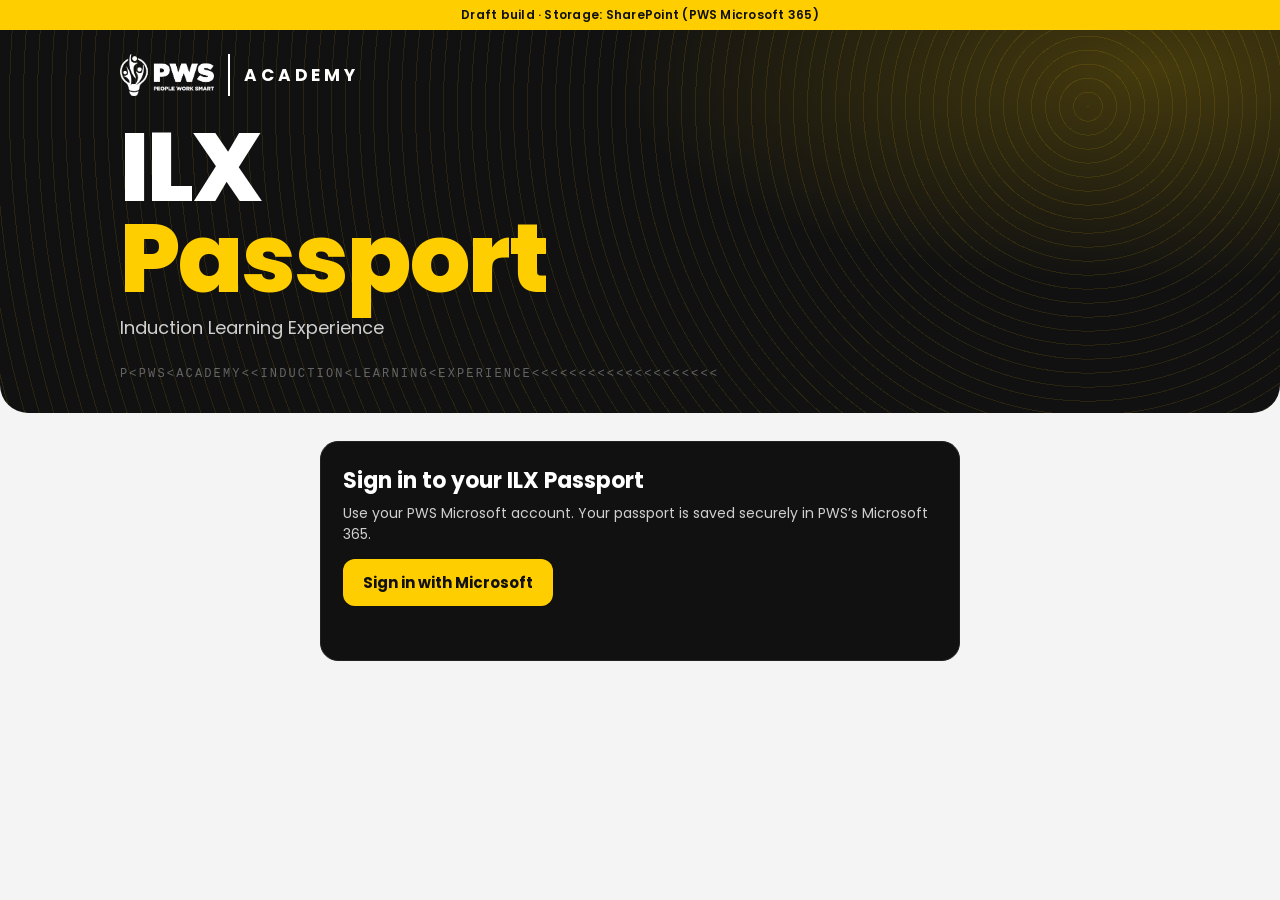
<file: index.html>
<!doctype html>
<html lang="en">
<head>
  <meta charset="utf-8">
  <meta name="viewport" content="width=device-width, initial-scale=1, viewport-fit=cover">
  <meta name="theme-color" content="#111111">
  <title>ILX Passport · PWS Academy</title>
  <link rel="manifest" href="manifest.webmanifest">
  <link rel="icon" href="assets/icon-192.png">
  <link rel="apple-touch-icon" href="assets/icon-192.png">
  <link rel="preconnect" href="https://fonts.googleapis.com">
  <link rel="preconnect" href="https://fonts.gstatic.com" crossorigin>
  <link rel="stylesheet" href="https://fonts.googleapis.com/css2?family=Poppins:wght@400;500;600;700;800&display=swap">
  <link rel="stylesheet" href="css/styles.css">
</head>
<body>
  <div class="sandbox-bar" role="note">Sandbox · use sample data only · Storage: <span id="adapterName"></span></div>

  <header class="cover">
    <div class="cover-inner">
      <div class="topbar">
        <div class="lockup"><img src="assets/pws-logo-white.png" alt="PWS People Work Smart"><div class="div"></div><span>ACADEMY</span></div>
        <div class="topbar-right">
          <nav class="tabs" role="tablist" id="tabs" hidden>
            <button role="tab" aria-selected="true" data-tab="passport">My passport</button>
            <button role="tab" aria-selected="false" data-tab="facil">Facilitator</button>
          </nav>
          <button class="chip" id="signout" hidden>Switch person</button>
        </div>
      </div>
      <div class="hero">
        <div>
          <h1>ILX <em>Passport</em></h1>
          <p class="program">Induction Learning Experience</p>
        </div>
        <div class="holder" id="holderCard" hidden>
          <div><div class="who">Passport holder</div><div class="name" id="holder"></div></div>
          <div class="meter">
            <svg class="ring" viewBox="0 0 80 80" aria-hidden="true"><circle class="bg" cx="40" cy="40" r="34"/><circle class="fg" id="ringfg" cx="40" cy="40" r="34" stroke-dasharray="213.6" stroke-dashoffset="213.6"/></svg>
            <div><b id="count">0 / 8</b><small id="cohortline">stamps collected</small></div>
          </div>
        </div>
      </div>
      <div class="mrz" aria-hidden="true">P&lt;PWS&lt;ACADEMY&lt;&lt;INDUCTION&lt;LEARNING&lt;EXPERIENCE&lt;&lt;&lt;&lt;&lt;&lt;&lt;&lt;&lt;&lt;&lt;&lt;&lt;&lt;&lt;&lt;&lt;&lt;&lt;&lt;</div>
    </div>
  </header>

  <main class="wrap">
    <!-- Sign in (sandbox). In production this becomes Microsoft sign-in. -->
    <section class="panel show" id="p-signin">
      <div class="notice" id="notice" role="alert" hidden></div>
      <div class="signin single" id="msSignin" hidden>
        <div class="box dark">
          <h2>Sign in to your ILX Passport</h2>
          <p>Use your PWS Microsoft account. Your passport is saved securely in PWS’s Microsoft 365.</p>
          <div class="row"><button class="btn" id="msSignInBtn">Sign in with Microsoft</button></div>
          <div class="msg" id="msmsg" role="status"></div>
        </div>
      </div>
      <div class="signin" id="sandboxSignin">
        <div class="box">
          <h2>Open your passport</h2>
          <p>Pick your name or add yourself. In the live version, you’ll sign in with your PWS Microsoft account.</p>
          <div class="people" id="people"></div>
          <form id="addForm" class="row">
            <input id="newName" placeholder="Your name" autocomplete="off" aria-label="Your name">
            <button class="btn" type="submit">Open passport</button>
          </form>
        </div>
        <div class="box dark">
          <h2>Facilitator</h2>
          <p>Enter the facilitator PIN to set codes, run the projector and see the cohort.</p>
          <form id="pinForm" class="row">
            <input id="pin" type="password" inputmode="numeric" placeholder="PIN" aria-label="Facilitator PIN">
            <button class="btn" type="submit">Enter</button>
          </form>
          <div class="msg" id="pinmsg" role="status"></div>
        </div>
      </div>
    </section>

    <section class="panel" id="p-passport">
      <div class="section-title"><h2>Your stamps</h2><p>Finish each module’s task, then enter the code your facilitator shows.</p></div>
      <div class="pages" id="pages"></div>
      <div class="cert" id="cert">
        <div class="confetti" id="confetti"></div>
        <div class="lockup center"><img src="assets/pws-logo-white.png" alt="PWS People Work Smart"><div class="div"></div><span>ACADEMY</span></div>
        <p>Induction Learning Experience</p>
        <h2>ILX Graduate</h2>
        <p class="certname" id="certname"></p>
        <p>All eight stamps collected. Welcome to the team.</p>
      </div>
    </section>

    <section class="panel" id="p-facil">
      <div class="section-title"><h2>Facilitator</h2><p>Run the day from here.</p></div>
      <div class="grid2">
        <div class="box">
          <h3>Cohort</h3>
          <p>Name the cohort and generate fresh stamp codes. New codes replace the old ones.</p>
          <div class="field"><label for="cohort">Cohort name</label><input id="cohort" placeholder="e.g. ILX Pilot, 26 October 2026"></div>
          <div class="row"><button class="btn" id="gen">Generate new codes</button></div>
          <div class="msg" id="genmsg" role="status"></div>
        </div>
        <div class="box">
          <h3>Stamp codes</h3>
          <p>Tap a code to show it full screen at the end of each module.</p>
          <div class="codes" id="codes"></div>
        </div>
      </div>
      <div class="box mt">
        <div class="box-head">
          <h3>Cohort progress</h3>
          <div class="row tight">
            <button class="btn ghost" id="wall">Cohort Wall</button>
            <button class="btn ghost" id="export">Export CSV</button>
          </div>
        </div>
        <div class="tablewrap"><table><thead><tr><th>Participant</th><th>Stamps</th><th>30-second pitch</th><th>Last update</th><th></th></tr></thead><tbody id="roster"></tbody></table></div>
      </div>
      <div class="box mt" id="sandboxTools">
        <h3>Sandbox tools</h3>
        <p>Load sample people to test the facilitator view, or clear everything.</p>
        <div class="row"><button class="btn ghost" id="seed">Load sample cohort</button><button class="btn ghost" id="reset">Reset sandbox</button></div>
      </div>
    </section>
  </main>

  <div class="backdrop" id="backdrop" role="dialog" aria-modal="true" aria-labelledby="sheettitle"><div class="sheet" id="sheet"></div></div>

  <div class="big" id="big" role="dialog" aria-modal="true" aria-label="Stamp code">
    <div class="t" id="bigt"></div><div class="c" id="bigc"></div><button class="btn" id="bigx">Close</button>
  </div>

  <div class="wallview" id="wallview" role="dialog" aria-modal="true" aria-label="Cohort Wall">
    <div class="wall-head"><div><div class="kick">Cohort Wall</div><h2 id="walltitle">Our 30-second pitches</h2></div><button class="btn" id="wallx">Close</button></div>
    <div class="wall-grid" id="wallgrid"></div>
  </div>

  <div class="report" id="report" role="dialog" aria-modal="true" aria-label="ILX Readiness Report"></div>

  <script src="js/msal-browser.min.js"></script>
  <script type="module" src="js/app.js"></script>
</body>
</html>
</file>
<file: css/styles.css>
/* PWS Academy brand: Poppins; black #111111, white, yellow #FFCE00, grey #6B6B6B, light grey #F4F4F4 */
:root{
  --yellow:#FFCE00; --black:#111111; --white:#FFFFFF; --grey:#6B6B6B; --light:#F4F4F4;
  --page:#FFFFFF; --page-2:#F4F4F4; --ink:#111111; --ink-2:#6B6B6B; --rule:#E2E2E2;
  --guilloche:rgba(17,17,17,.06); --stamp-ink:#111111; --shadow:0 18px 40px -24px rgba(17,17,17,.45);
  --err:#B42318;
  color-scheme:light;
}
@media (prefers-color-scheme: dark){
  :root:not([data-theme="light"]){ --page:#1A1A1A; --page-2:#121212; --ink:#F4F4F4; --ink-2:#ABABAB; --rule:#333; --guilloche:rgba(255,206,0,.07); --stamp-ink:#FFCE00; --shadow:0 18px 40px -24px rgba(0,0,0,.8); --err:#FF8A7A; color-scheme:dark; }
}
:root[data-theme="dark"]{ --page:#1A1A1A; --page-2:#121212; --ink:#F4F4F4; --ink-2:#ABABAB; --rule:#333; --guilloche:rgba(255,206,0,.07); --stamp-ink:#FFCE00; --shadow:0 18px 40px -24px rgba(0,0,0,.8); --err:#FF8A7A; color-scheme:dark; }

*,*::before,*::after{box-sizing:border-box}
body{margin:0;font-family:'Poppins',Arial,sans-serif;background:var(--page-2);color:var(--ink);-webkit-font-smoothing:antialiased;padding-bottom:env(safe-area-inset-bottom,0px)}
button,input,textarea{font:inherit;color:inherit}
[hidden]{display:none !important}
.wrap{max-width:1080px;margin:0 auto;padding:0 20px 72px}
.mt{margin-top:16px}

.sandbox-bar{background:var(--yellow);color:var(--black);font-size:12px;font-weight:600;text-align:center;padding:calc(6px + env(safe-area-inset-top,0px)) 12px 6px;letter-spacing:.02em}

/* Cover */
.cover{position:relative;overflow:hidden;background:var(--black);color:var(--white);border-radius:0 0 28px 28px}
.cover::before{content:"";position:absolute;inset:0;pointer-events:none;background:
  repeating-radial-gradient(circle at 85% 20%, rgba(255,206,0,.10) 0 1px, transparent 1px 14px),
  radial-gradient(60% 80% at 90% 10%, rgba(255,206,0,.22), transparent 70%)}
.cover-inner{position:relative;max-width:1080px;margin:0 auto;padding:24px 20px 32px;display:grid;gap:26px}
.topbar{display:flex;align-items:center;justify-content:space-between;gap:14px;flex-wrap:wrap}
.topbar-right{display:flex;gap:10px;align-items:center;flex-wrap:wrap}
.lockup{display:flex;align-items:center;gap:14px}
.lockup img{height:42px;width:auto;display:block}
.lockup .div{width:2px;height:42px;background:var(--white)}
.lockup span{font-weight:700;letter-spacing:.22em;font-size:17px}
.lockup.center{justify-content:center;margin-bottom:6px}
.tabs{display:flex;gap:6px;background:rgba(255,255,255,.08);padding:4px;border-radius:999px}
.tabs button{border:0;background:transparent;color:#ddd;padding:8px 16px;border-radius:999px;cursor:pointer;font-size:14px;font-weight:500}
.tabs button[aria-selected="true"]{background:var(--yellow);color:var(--black);font-weight:700}
.chip{border:1px solid rgba(255,255,255,.25);background:transparent;color:#eee;border-radius:999px;padding:8px 14px;font-size:13px;cursor:pointer}
.hero{display:grid;grid-template-columns:1.3fr 1fr;gap:26px;align-items:end}
.hero h1{margin:0;font-size:clamp(46px,8vw,96px);line-height:.95;font-weight:800;letter-spacing:-.02em}
.hero h1 em{font-style:normal;color:var(--yellow)}
.program{margin:10px 0 0;font-size:18px;color:#cfcfcf}
.holder{display:grid;gap:14px;background:rgba(255,255,255,.06);border:1px solid rgba(255,255,255,.12);border-radius:20px;padding:20px}
.holder .who{font-size:13px;color:#bdbdbd}
.holder .name{font-size:24px;font-weight:700;margin-top:2px}
.meter{display:flex;align-items:center;gap:16px}
.ring{width:78px;height:78px;flex:none}
.ring circle{fill:none;stroke-width:8}
.ring .bg{stroke:rgba(255,255,255,.14)}
.ring .fg{stroke:var(--yellow);stroke-linecap:round;transition:stroke-dashoffset .8s cubic-bezier(.2,.8,.2,1);transform:rotate(-90deg);transform-origin:50% 50%}
.meter b{font-size:30px;font-weight:800;display:block;line-height:1}
.meter small{color:#bdbdbd;font-size:13px}
.mrz{font-family:'Courier New',monospace;font-size:12px;letter-spacing:.18em;color:rgba(255,255,255,.35);white-space:nowrap;overflow:hidden}

/* Panels and boxes */
.panel{display:none}
.panel.show{display:block;animation:fade .35s ease}
@keyframes fade{from{opacity:0;transform:translateY(6px)}to{opacity:1;transform:none}}
.section-title{display:flex;align-items:baseline;justify-content:space-between;gap:12px;margin:34px 0 14px;flex-wrap:wrap}
.section-title h2{margin:0;font-size:22px;font-weight:700}
.section-title p{margin:0;color:var(--ink-2);font-size:14px}
.box{background:var(--page);border:1px solid var(--rule);border-radius:18px;padding:22px}
.box.dark{background:var(--black);color:var(--white);border-color:#222}
.box.dark p{color:#cfcfcf}
.box h2{margin:0 0 6px;font-size:22px}
.box h3{margin:0 0 6px;font-size:18px}
.box p{margin:0 0 14px;color:var(--ink-2);font-size:14px}
.box-head{display:flex;justify-content:space-between;align-items:center;gap:12px;flex-wrap:wrap;margin-bottom:10px}
.grid2{display:grid;grid-template-columns:1fr 1fr;gap:16px}
.signin{display:grid;grid-template-columns:1.4fr 1fr;gap:16px;margin-top:28px}
.signin.single{grid-template-columns:minmax(0,640px);justify-content:center}
.notice{margin-top:20px;padding:14px 18px;border-radius:14px;background:#FFF4CC;color:#111;border:1px solid #FFCE00;font-size:14px}
.people{display:flex;flex-wrap:wrap;gap:8px;margin-bottom:14px}
.person{border:1px solid var(--rule);background:var(--page-2);border-radius:999px;padding:8px 14px;cursor:pointer;font-size:14px}
.person:hover{border-color:var(--yellow)}
.row{display:flex;gap:10px;flex-wrap:wrap;align-items:center}
.row.tight{gap:8px}
.row input{flex:1;min-width:160px}
input,textarea{width:100%;border:1.5px solid var(--rule);background:var(--page-2);border-radius:12px;padding:12px 14px;font-size:15px;resize:vertical}
.box.dark input{background:#1d1d1d;border-color:#333;color:var(--white)}
input:focus,textarea:focus{outline:none;border-color:var(--yellow)}
.btn{border:0;border-radius:12px;padding:12px 20px;font-weight:700;cursor:pointer;background:var(--yellow);color:var(--black);font-size:15px;white-space:nowrap}
.btn.ghost{background:var(--page-2);color:var(--ink);border:1px solid var(--rule)}
.btn:disabled{opacity:.5;cursor:not-allowed}
.btn:focus-visible,.visa:focus-visible,.person:focus-visible,.codechip:focus-visible{outline:3px solid var(--yellow);outline-offset:2px}
.msg{min-height:22px;font-size:14px;margin-top:10px}
.msg.err{color:var(--err)}

/* Visa pages */
.pages{display:grid;grid-template-columns:repeat(auto-fill,minmax(230px,1fr));gap:16px}
.visa{position:relative;text-align:left;border:1px solid var(--rule);background:var(--page);border-radius:18px;padding:18px 18px 20px;min-height:200px;cursor:pointer;overflow:hidden;box-shadow:var(--shadow);transition:transform .2s ease}
.visa:hover{transform:translateY(-3px)}
.visa::before{content:"";position:absolute;inset:0;pointer-events:none;background:repeating-linear-gradient(135deg,var(--guilloche) 0 1px,transparent 1px 9px),repeating-linear-gradient(45deg,var(--guilloche) 0 1px,transparent 1px 9px)}
.visa .no{position:relative;font-weight:800;font-size:34px;line-height:1}
.visa .no span{display:inline-block;width:10px;height:10px;border-radius:50%;background:var(--yellow);margin-left:6px;vertical-align:middle}
.visa h3{position:relative;z-index:1;margin:10px 0 4px;font-size:18px;font-weight:700;max-width:68%}
.visa .time{position:relative;color:var(--ink-2);font-size:13px}
.visa .state{position:absolute;left:18px;bottom:16px;font-size:12px;color:var(--ink-2)}
.visa .slot{position:absolute;right:14px;bottom:14px;width:76px;height:76px;border-radius:50%;border:2px dashed var(--rule)}
.stamp{position:absolute;right:6px;bottom:6px;width:104px;height:104px;color:var(--stamp-ink);transform:rotate(var(--rot));opacity:.92}
.stamp.fresh{animation:thunk .55s cubic-bezier(.2,1.4,.4,1) both}
@keyframes thunk{0%{transform:rotate(var(--rot)) scale(1.9);opacity:0}60%{opacity:1}100%{transform:rotate(var(--rot)) scale(1);opacity:.92}}

/* Sheet */
.backdrop{position:fixed;inset:0;background:rgba(17,17,17,.55);backdrop-filter:blur(4px);display:none;align-items:flex-end;justify-content:center;z-index:20;padding-top:env(safe-area-inset-top,0px)}
.backdrop.open{display:flex}
.sheet{width:min(720px,100%);max-height:92vh;overflow:auto;background:var(--page);color:var(--ink);border-radius:26px 26px 0 0;padding:24px 22px calc(24px + env(safe-area-inset-bottom,0px));animation:up .3s cubic-bezier(.2,.8,.2,1)}
@media (min-width:760px){.backdrop{align-items:center}.sheet{border-radius:26px}}
@keyframes up{from{transform:translateY(30px);opacity:0}to{transform:none;opacity:1}}
.sheet header{display:flex;justify-content:space-between;align-items:flex-start;gap:12px}
.sheet .kicker{color:var(--ink-2);font-size:13px}
.sheet h2{margin:2px 0 6px;font-size:28px;font-weight:800;line-height:1.1}
.sheet .lede{color:var(--ink-2);margin:0 0 18px;font-size:15px}
.x{border:0;background:var(--page-2);width:40px;height:40px;border-radius:50%;cursor:pointer;font-size:20px;flex:none}
.field{display:grid;gap:6px;margin-bottom:14px}
.field label{font-size:14px;font-weight:600}
.codebox{display:grid;grid-template-columns:1fr auto;gap:10px;align-items:end;margin-top:6px;padding:16px;border-radius:16px;background:var(--black);color:var(--white)}
.codebox label{color:#ddd}
.codebox input{background:#1f1f1f;border-color:#333;color:var(--white);text-transform:uppercase;letter-spacing:.3em;font-weight:700;font-size:20px}

/* Certificate */
.cert{display:none;position:relative;overflow:hidden;margin-top:28px;border-radius:24px;background:var(--black);color:var(--white);padding:34px 26px;text-align:center}
.cert.show{display:block}
.cert::before{content:"";position:absolute;inset:10px;border:2px solid var(--yellow);border-radius:18px;pointer-events:none}
.cert h2{margin:6px 0;font-size:clamp(30px,5vw,48px);font-weight:800;color:var(--yellow)}
.cert p{margin:6px 0;color:#d6d6d6}
.cert .certname{font-size:22px;font-weight:700;color:var(--white)}
.confetti{position:absolute;inset:0;pointer-events:none}
.confetti i{position:absolute;top:-10px;width:8px;height:14px;background:var(--yellow);animation:fall 2.6s linear forwards}
.confetti i:nth-child(3n){background:#fff}
@keyframes fall{to{transform:translateY(420px) rotate(540deg);opacity:0}}

/* Facilitator */
.codes{display:grid;grid-template-columns:repeat(auto-fill,minmax(150px,1fr));gap:10px}
.codechip{border:1px solid var(--rule);border-radius:14px;padding:12px;background:var(--page-2);cursor:pointer;text-align:left}
.codechip small{display:block;color:var(--ink-2);font-size:12px}
.codechip b{font-size:22px;letter-spacing:.2em}
.tablewrap{overflow-x:auto}
table{width:100%;border-collapse:collapse;font-size:14px}
th,td{text-align:left;padding:10px 12px;border-bottom:1px solid var(--rule);vertical-align:top}
th{color:var(--ink-2);font-weight:600}
.dots{display:flex;gap:4px}
.dots i{width:10px;height:10px;border-radius:50%;background:var(--rule)}
.dots i.on{background:var(--yellow)}
.link{border:0;background:none;color:var(--ink);text-decoration:underline;cursor:pointer;font-weight:600;padding:0}

/* Projector views */
.big,.wallview{position:fixed;inset:0;background:var(--black);color:var(--white);display:none;z-index:30;padding:calc(24px + env(safe-area-inset-top,0px)) 24px calc(24px + env(safe-area-inset-bottom,0px))}
.big.open{display:flex;align-items:center;justify-content:center;flex-direction:column;gap:18px;text-align:center}
.big .t{font-size:clamp(20px,3vw,32px);color:#cfcfcf}
.big .c{font-size:clamp(80px,18vw,220px);font-weight:800;letter-spacing:.15em;color:var(--yellow);line-height:1}
.wallview.open{display:block;overflow:auto}
.wall-head{display:flex;justify-content:space-between;align-items:center;gap:16px;max-width:1300px;margin:0 auto 22px}
.wall-head .kick{color:var(--yellow);font-weight:700;letter-spacing:.2em;font-size:13px;text-transform:uppercase}
.wall-head h2{margin:4px 0 0;font-size:clamp(26px,4vw,44px);font-weight:800}
.wall-grid{max-width:1300px;margin:0 auto;columns:3 300px;column-gap:16px}
.note{break-inside:avoid;margin:0 0 16px;background:#1b1b1b;border:1px solid #2c2c2c;border-left:6px solid var(--yellow);border-radius:16px;padding:18px;animation:fade .5s ease both}
.note b{display:block;margin-bottom:8px;color:var(--yellow)}
.note p{margin:0 0 6px;color:#e6e6e6;font-size:15px;line-height:1.45}

/* Readiness report (printable) */
.report{position:fixed;inset:0;background:rgba(17,17,17,.6);display:none;z-index:40;overflow:auto;padding:24px}
.report.open{display:block}
.paper{max-width:820px;margin:0 auto;background:#fff;color:#111;border-radius:16px;overflow:hidden}
.paper .phead{background:#111;color:#fff;padding:24px 28px;display:flex;justify-content:space-between;align-items:center;gap:16px;flex-wrap:wrap}
.paper .phead .lockup img{height:36px}
.paper .phead .lockup .div{height:36px}
.paper .pbody{padding:24px 28px}
.paper h2{margin:0 0 4px;font-size:26px}
.paper .meta{color:#6B6B6B;font-size:14px;margin-bottom:18px}
.paper .stamps{display:flex;gap:8px;flex-wrap:wrap;margin-bottom:18px}
.paper .stamps span{font-size:12px;border-radius:999px;padding:6px 10px;background:#F4F4F4;color:#6B6B6B}
.paper .stamps span.on{background:#FFCE00;color:#111;font-weight:700}
.paper h3{margin:18px 0 6px;font-size:16px;border-bottom:2px solid #FFCE00;padding-bottom:4px}
.paper dl{margin:0;display:grid;grid-template-columns:1fr 1.4fr;gap:6px 16px;font-size:14px}
.paper dt{color:#6B6B6B}
.paper dd{margin:0}
.paper .pfoot{display:flex;justify-content:flex-end;gap:10px;padding:16px 28px;border-top:1px solid #eee}
@media print{
  body>*:not(.report){display:none !important}
  .report{position:static;background:none;padding:0;display:block}
  .paper{border-radius:0;max-width:none}
  .pfoot{display:none !important}
}

@media (max-width:760px){.hero,.grid2,.signin{grid-template-columns:1fr}}
@media (prefers-reduced-motion: reduce){*{animation:none !important;transition:none !important}}
</file>
